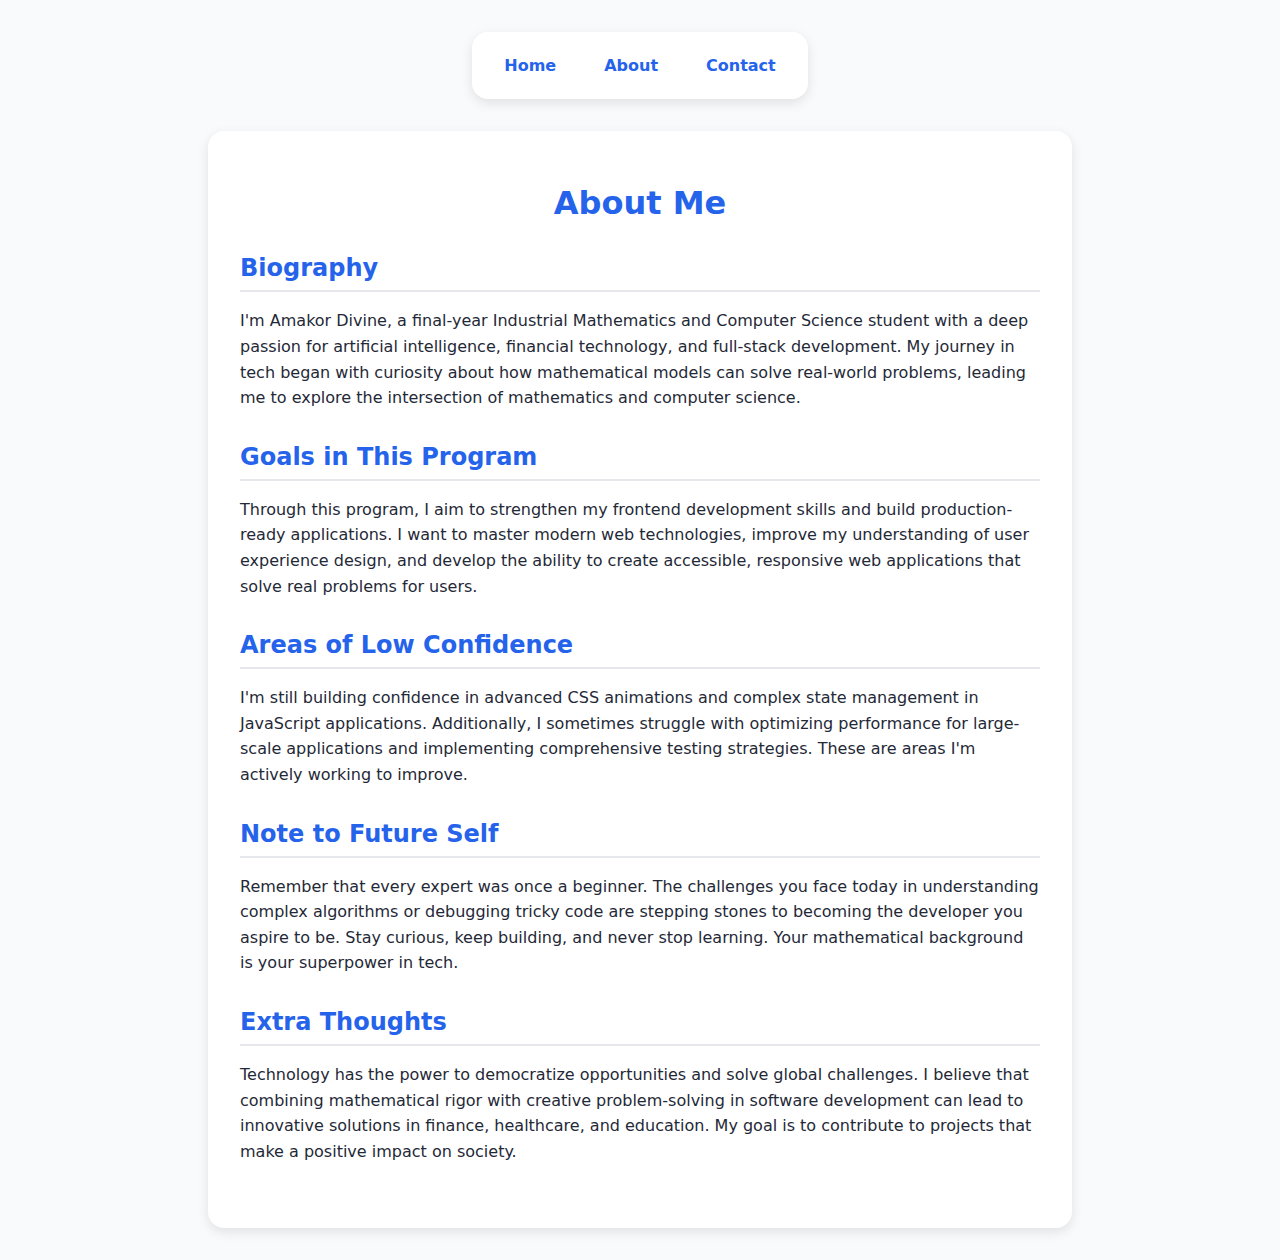
<file: about.html>
<!DOCTYPE html>
<html lang="en">
  <head>
    <meta charset="UTF-8" />
    <meta name="viewport" content="width=device-width, initial-scale=1.0" />
    <title>About Me</title>
    <link rel="stylesheet" href="style.css" />
  </head>
  <body>
    <nav class="main-nav">
      <a href="index.html">Home</a>
      <a href="about.html">About</a>
      <a href="contact.html">Contact</a>
    </nav>
    <main class="about-page" data-testid="test-about-page">
      <h1>About Me</h1>
      
      <section class="bio-section">
        <h2>Biography</h2>
        <p data-testid="test-about-bio">
          I'm Amakor Divine, a final-year Industrial Mathematics and Computer Science student 
          with a deep passion for artificial intelligence, financial technology, and full-stack 
          development. My journey in tech began with curiosity about how mathematical models 
          can solve real-world problems, leading me to explore the intersection of mathematics 
          and computer science.
        </p>
      </section>

      <section class="goals-section">
        <h2>Goals in This Program</h2>
        <p data-testid="test-about-goals">
          Through this program, I aim to strengthen my frontend development skills and build 
          production-ready applications. I want to master modern web technologies, improve 
          my understanding of user experience design, and develop the ability to create 
          accessible, responsive web applications that solve real problems for users.
        </p>
      </section>

      <section class="confidence-section">
        <h2>Areas of Low Confidence</h2>
        <p data-testid="test-about-confidence">
          I'm still building confidence in advanced CSS animations and complex state management 
          in JavaScript applications. Additionally, I sometimes struggle with optimizing 
          performance for large-scale applications and implementing comprehensive testing 
          strategies. These are areas I'm actively working to improve.
        </p>
      </section>

      <section class="future-note-section">
        <h2>Note to Future Self</h2>
        <p data-testid="test-about-future-note">
          Remember that every expert was once a beginner. The challenges you face today in 
          understanding complex algorithms or debugging tricky code are stepping stones to 
          becoming the developer you aspire to be. Stay curious, keep building, and never 
          stop learning. Your mathematical background is your superpower in tech.
        </p>
      </section>

      <section class="extra-section">
        <h2>Extra Thoughts</h2>
        <p data-testid="test-about-extra">
          Technology has the power to democratize opportunities and solve global challenges. 
          I believe that combining mathematical rigor with creative problem-solving in 
          software development can lead to innovative solutions in finance, healthcare, 
          and education. My goal is to contribute to projects that make a positive impact 
          on society.
        </p>
      </section>
    </main>
  </body>
</html>
</file>
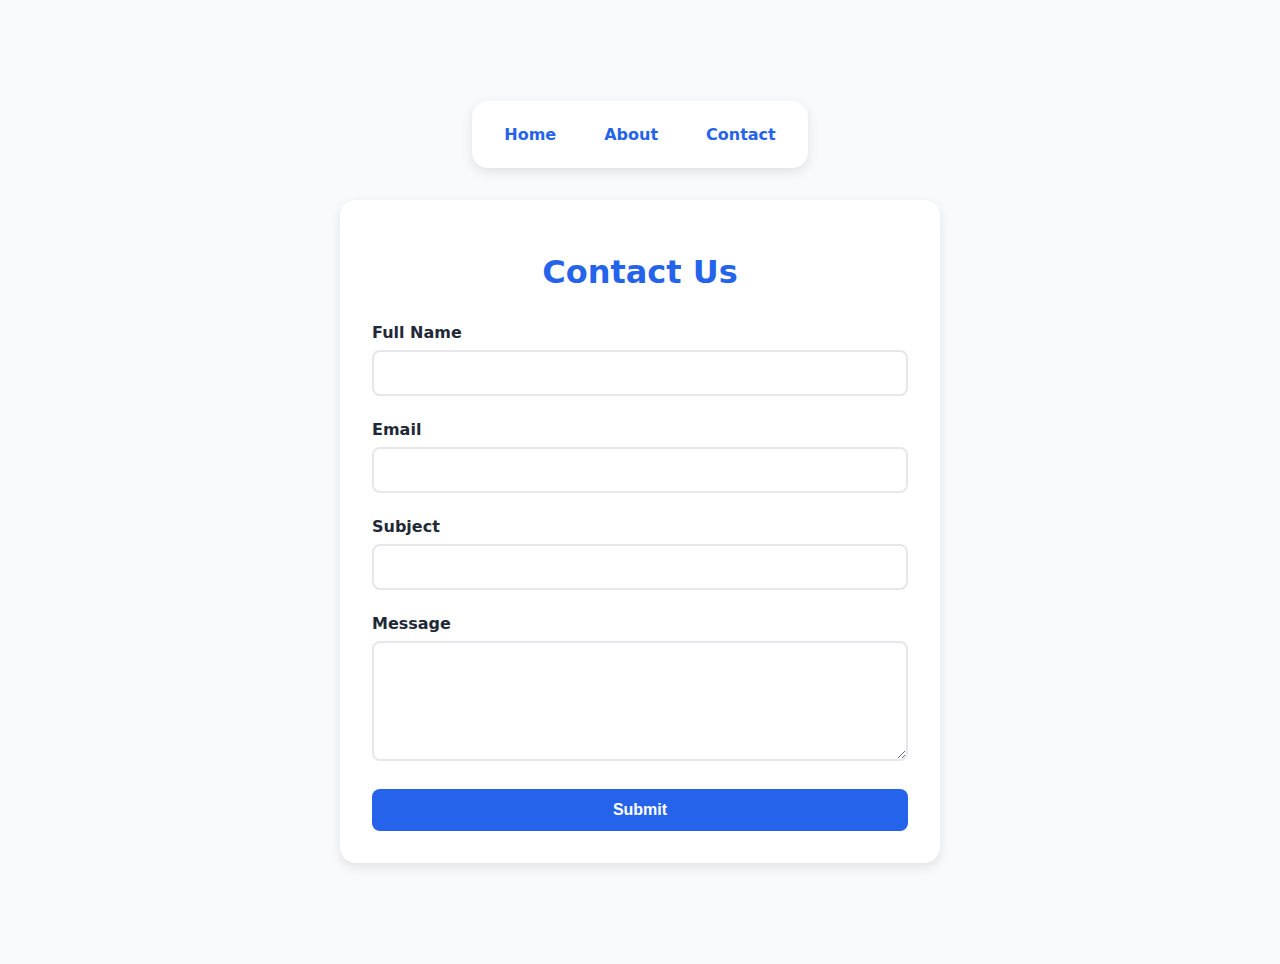
<file: contact.html>
<!DOCTYPE html>
<html lang="en">
  <head>
    <meta charset="UTF-8" />
    <meta name="viewport" content="width=device-width, initial-scale=1.0" />
    <title>Contact Us</title>
    <link rel="stylesheet" href="style.css" />
  </head>
  <body>
    <nav class="main-nav">
      <a href="index.html">Home</a>
      <a href="about.html">About</a>
      <a href="contact.html">Contact</a>
    </nav>
    <main class="contact-page">
      <form class="contact-form" id="contactForm" novalidate>
        <h1>Contact Us</h1>
        
        <div class="form-group">
          <label for="fullName">Full Name</label>
          <input 
            type="text" 
            id="fullName" 
            name="fullName" 
            data-testid="test-contact-name"
            required
            aria-describedby="nameError"
          />
          <div class="error-message" id="nameError" data-testid="test-contact-error-name"></div>
        </div>

        <div class="form-group">
          <label for="email">Email</label>
          <input 
            type="email" 
            id="email" 
            name="email" 
            data-testid="test-contact-email"
            required
            aria-describedby="emailError"
          />
          <div class="error-message" id="emailError" data-testid="test-contact-error-email"></div>
        </div>

        <div class="form-group">
          <label for="subject">Subject</label>
          <input 
            type="text" 
            id="subject" 
            name="subject" 
            data-testid="test-contact-subject"
            required
            aria-describedby="subjectError"
          />
          <div class="error-message" id="subjectError" data-testid="test-contact-error-subject"></div>
        </div>

        <div class="form-group">
          <label for="message">Message</label>
          <textarea 
            id="message" 
            name="message" 
            data-testid="test-contact-message"
            required
            minlength="10"
            aria-describedby="messageError"
          ></textarea>
          <div class="error-message" id="messageError" data-testid="test-contact-error-message"></div>
        </div>

        <button type="submit" data-testid="test-contact-submit">Submit</button>
        
        <div class="success-message" id="successMessage" data-testid="test-contact-success"></div>
      </form>
    </main>

    <script src="contact.js"></script>
  </body>
</html>
</file>
<file: style.css>
:root {
  --bg-color: #f9fafb;
  --card-bg: #ffffff;
  --primary-color: #2563eb;
  --text-color: #1f2937;
  --border-radius: 16px;
  --shadow: 0 4px 12px rgba(0, 0, 0, 0.1);
}

body {
  font-family: system-ui, sans-serif;
  background-color: var(--bg-color);
  color: var(--text-color);
  margin: 0;
  padding: 2rem;
  display: flex;
  flex-direction: column;
  justify-content: center;
  align-items: center;
  min-height: 100vh;
}

.main-nav {
  display: flex;
  gap: 1rem;
  margin-bottom: 2rem;
  padding: 1rem;
  background-color: var(--card-bg);
  border-radius: var(--border-radius);
  box-shadow: var(--shadow);
}

.main-nav a {
  text-decoration: none;
  color: var(--primary-color);
  font-weight: 600;
  padding: 0.5rem 1rem;
  border-radius: 8px;
  transition: background-color 0.2s;
}

.main-nav a:hover,
.main-nav a:focus {
  background-color: var(--bg-color);
  outline: none;
}

.profile-card {
  background-color: var(--card-bg);
  border-radius: var(--border-radius);
  box-shadow: var(--shadow);
  max-width: 600px;
  width: 100%;
  padding: 1.5rem;
  display: flex;
  flex-direction: column;
  gap: 1.5rem;
}

.profile-header {
  display: flex;
  align-items: center;
  flex-direction: column;
  text-align: center;
}

.avatar-container {
  margin: 0;
}

.avatar {
  width: 120px;
  height: 120px;
  border-radius: 50%;
  object-fit: cover;
  border: 3px solid var(--primary-color);
}

.profile-info h2 {
  margin: 0.5rem 0;
  color: var(--primary-color);
}

.social-links {
  list-style: none;
  padding: 0;
  display: flex;
  gap: 1rem;
  justify-content: center;
}

.social-links a {
  text-decoration: none;
  color: var(--primary-color);
  font-weight: 600;
}

.social-links a:focus,
.social-links a:hover {
  text-decoration: underline;
  outline: none;
}

section {
  text-align: center;
}

ul {
  list-style: none;
  padding: 0;
}

li {
  margin: 0.25rem 0;
}

.time {
  font-size: 0.9rem;
  color: #555;
}

/* Contact Page Styles */
.contact-page {
  max-width: 600px;
  width: 100%;
  margin: 0 auto;
}

.contact-form {
  background-color: var(--card-bg);
  border-radius: var(--border-radius);
  box-shadow: var(--shadow);
  padding: 2rem;
}

.contact-form h1 {
  color: var(--primary-color);
  text-align: center;
  margin-bottom: 2rem;
}

.form-group {
  margin-bottom: 1.5rem;
}

.form-group label {
  display: block;
  margin-bottom: 0.5rem;
  font-weight: 600;
  color: var(--text-color);
}

.form-group input,
.form-group textarea {
  width: 100%;
  padding: 0.75rem;
  border: 2px solid #e5e7eb;
  border-radius: 8px;
  font-size: 1rem;
  transition: border-color 0.2s;
  box-sizing: border-box;
}

.form-group input:focus,
.form-group textarea:focus {
  outline: none;
  border-color: var(--primary-color);
}

.form-group textarea {
  min-height: 120px;
  resize: vertical;
}

.error-message {
  color: #dc2626;
  font-size: 0.875rem;
  margin-top: 0.25rem;
  display: none;
}

.success-message {
  color: #059669;
  font-size: 1rem;
  margin-top: 1rem;
  padding: 1rem;
  background-color: #d1fae5;
  border-radius: 8px;
  display: none;
}

.contact-form button {
  width: 100%;
  padding: 0.75rem;
  background-color: var(--primary-color);
  color: white;
  border: none;
  border-radius: 8px;
  font-size: 1rem;
  font-weight: 600;
  cursor: pointer;
  transition: background-color 0.2s;
}

.contact-form button:hover {
  background-color: #1d4ed8;
}

.contact-form button:focus {
  outline: 2px solid var(--primary-color);
  outline-offset: 2px;
}

/* About Page Styles */
.about-page {
  max-width: 800px;
  width: 100%;
  margin: 0 auto;
  background-color: var(--card-bg);
  border-radius: var(--border-radius);
  box-shadow: var(--shadow);
  padding: 2rem;
}

.about-page h1 {
  color: var(--primary-color);
  text-align: center;
  margin-bottom: 2rem;
}

.about-page section {
  margin-bottom: 2rem;
  text-align: left;
}

.about-page h2 {
  color: var(--primary-color);
  border-bottom: 2px solid #e5e7eb;
  padding-bottom: 0.5rem;
  margin-bottom: 1rem;
}

.about-page p {
  line-height: 1.6;
  margin-bottom: 1rem;
}

/* Responsive Layout */
@media (min-width: 700px) {
  .profile-header {
    flex-direction: row;
    text-align: left;
  }

  .avatar-container {
    margin-right: 1rem;
  }

  .profile-info {
    flex: 1;
  }

  .social-links {
    justify-content: flex-start;
  }
}

@media (max-width: 600px) {
  body {
    padding: 1rem;
  }
  
  .contact-form,
  .about-page {
    padding: 1.5rem;
  }
}
</file>
